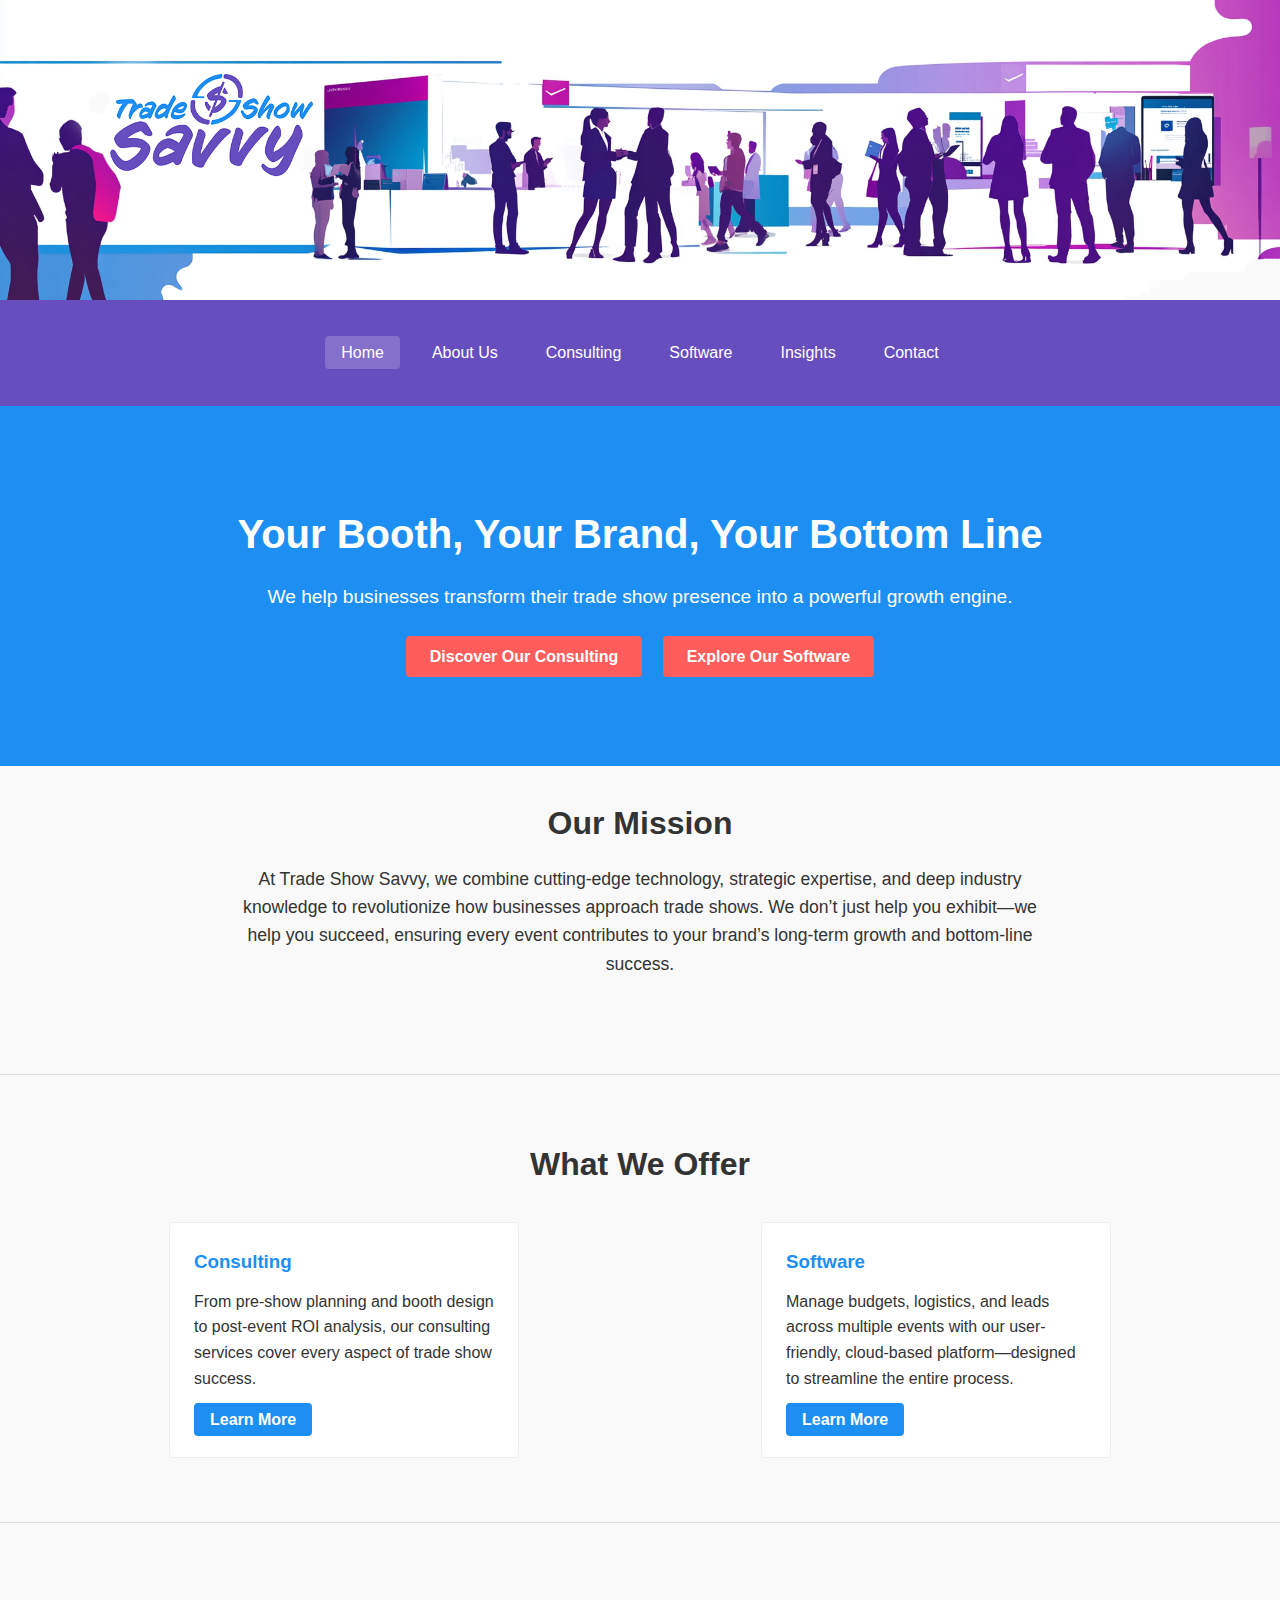
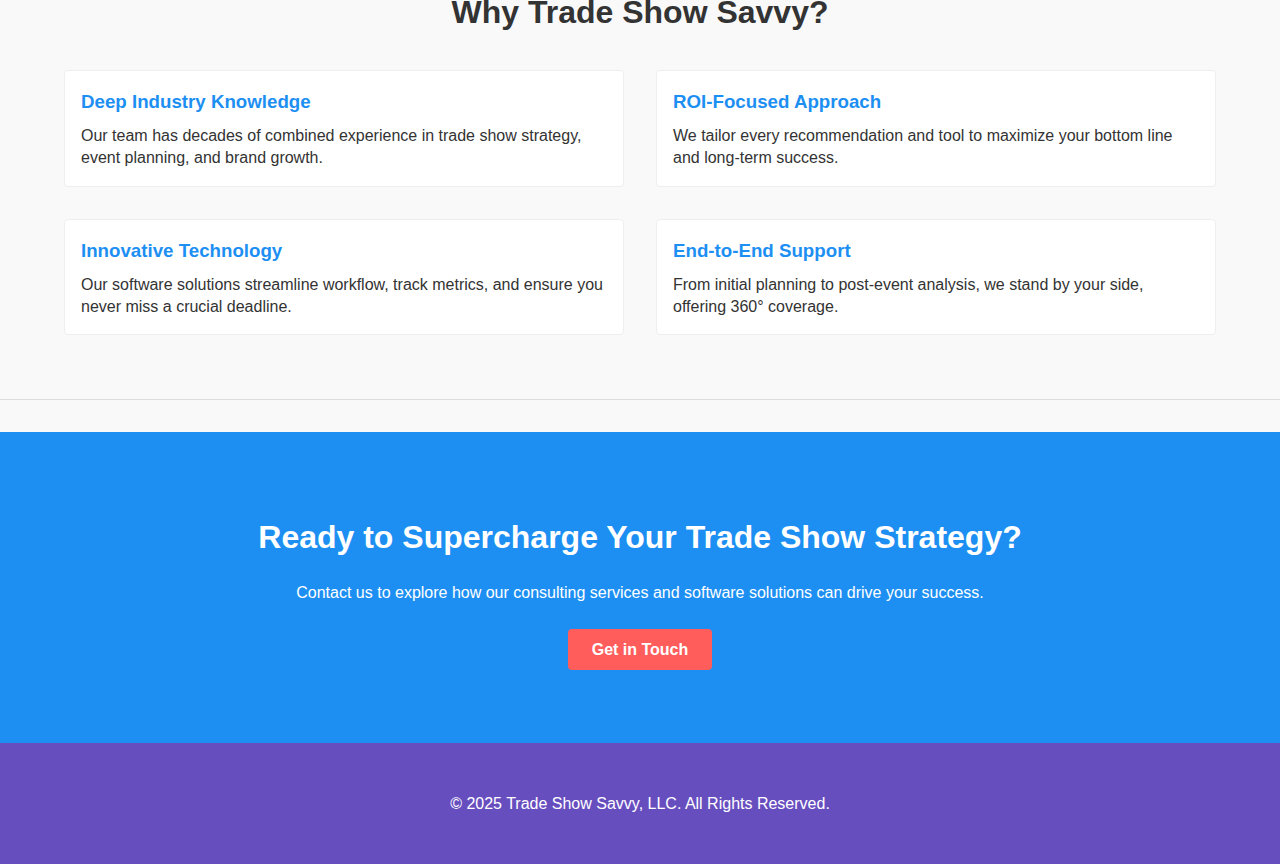
<file: index.html>
<!DOCTYPE html>
<html lang="en">
<head>
  <meta charset="UTF-8">
  <meta name="description" content="Trade Show Savvy - Home">
  <meta name="viewport" content="width=device-width, initial-scale=1.0">
  <meta name="keywords" content="Trade Show, Consulting, Software, Event Planning">
  <meta name="author" content="Trade Show Savvy">
  <title>Home | Trade Show Savvy</title>
  <!-- Link to external CSS -->
  <link rel="stylesheet" href="style2.css">
</head>
<body>

  <!-- HEADER -->
  <header class="site-header">
    <div class="overlay"></div>
    <div class="header-content container">
      <!-- Add logo and navigation if needed -->
    </div>
  </header>

  <!-- NAVIGATION STRIP -->
  <nav class="nav-strip">
    <div class="container">
      <ul class="nav-menu">
        <li><a href="index.html" class="active">Home</a></li>
        <li><a href="about.html">About Us</a></li>
        <li><a href="consulting.html">Consulting</a></li>
        <li><a href="software.html">Software</a></li>
        <li><a href="insights.html" >Insights</a></li>
        <li><a href="contact.html">Contact</a></li>
      </ul>
    </div>
  </nav>

  <!-- HERO SECTION -->
  <section class="hero">
    <div class="container">
      <h1>Your Booth, Your Brand, Your Bottom Line</h1>
      <p>We help businesses transform their trade show presence into a powerful growth engine.</p>
      <div class="hero-cta">
        <a href="consulting.html" class="btn">Discover Our Consulting</a>
        <a href="software.html" class="btn btn-alt">Explore Our Software</a>
      </div>
    </div>
  </section>

  <!-- MISSION STATEMENT / VALUE PROP -->
  <section class="mission container">
    <h2>Our Mission</h2>
    <p>
      At Trade Show Savvy, we combine cutting-edge technology, strategic expertise, and 
      deep industry knowledge to revolutionize how businesses approach trade shows. 
      We don’t just help you exhibit—we help you succeed, ensuring every event contributes 
      to your brand’s long-term growth and bottom-line success.
    </p>
  </section>

  <hr>

  <!-- SERVICES OVERVIEW SECTION -->
  <section class="services-overview container">
    <h2>What We Offer</h2>
    <div class="services-cards">
      <!-- Consulting Card -->
      <div class="card">
        <h3>Consulting</h3>
        <p>
          From pre-show planning and booth design to post-event ROI analysis, our consulting 
          services cover every aspect of trade show success.
        </p>
        <a href="consulting.html" class="btn-card">Learn More</a>
      </div>
      <!-- Software Card -->
      <div class="card">
        <h3>Software</h3>
        <p>
          Manage budgets, logistics, and leads across multiple events with our user-friendly, 
          cloud-based platform—designed to streamline the entire process.
        </p>
        <a href="software.html" class="btn-card">Learn More</a>
      </div>
    </div>
  </section>

  <hr>

  <!-- WHY CHOOSE US / KEY DIFFERENTIATORS -->
  <section class="differentiators container">
    <h2>Why Trade Show Savvy?</h2>
    <div class="diff-list">
      <article class="diff-item">
        <h3>Deep Industry Knowledge</h3>
        <p>Our team has decades of combined experience in trade show strategy, event planning, and brand growth.</p>
      </article>
      <article class="diff-item">
        <h3>ROI-Focused Approach</h3>
        <p>We tailor every recommendation and tool to maximize your bottom line and long-term success.</p>
      </article>
      <article class="diff-item">
        <h3>Innovative Technology</h3>
        <p>Our software solutions streamline workflow, track metrics, and ensure you never miss a crucial deadline.</p>
      </article>
      <article class="diff-item">
        <h3>End-to-End Support</h3>
        <p>From initial planning to post-event analysis, we stand by your side, offering 360° coverage.</p>
      </article>
    </div>
  </section>

  <hr>

  <!-- CTA / BOTTOM BANNER SECTION -->
  <section class="cta-section">
    <div class="container">
      <h2>Ready to Supercharge Your Trade Show Strategy?</h2>
      <p>Contact us to explore how our consulting services and software solutions can drive your success.</p>
      <a href="contact.html" class="btn-primary">Get in Touch</a>
    </div>
  </section>

  <!-- FOOTER -->
  <footer class="site-footer">
    <div class="container">
      <p>&copy; 2025 Trade Show Savvy, LLC. All Rights Reserved.</p>
    </div>
  </footer>

</body>
</html>
</file>
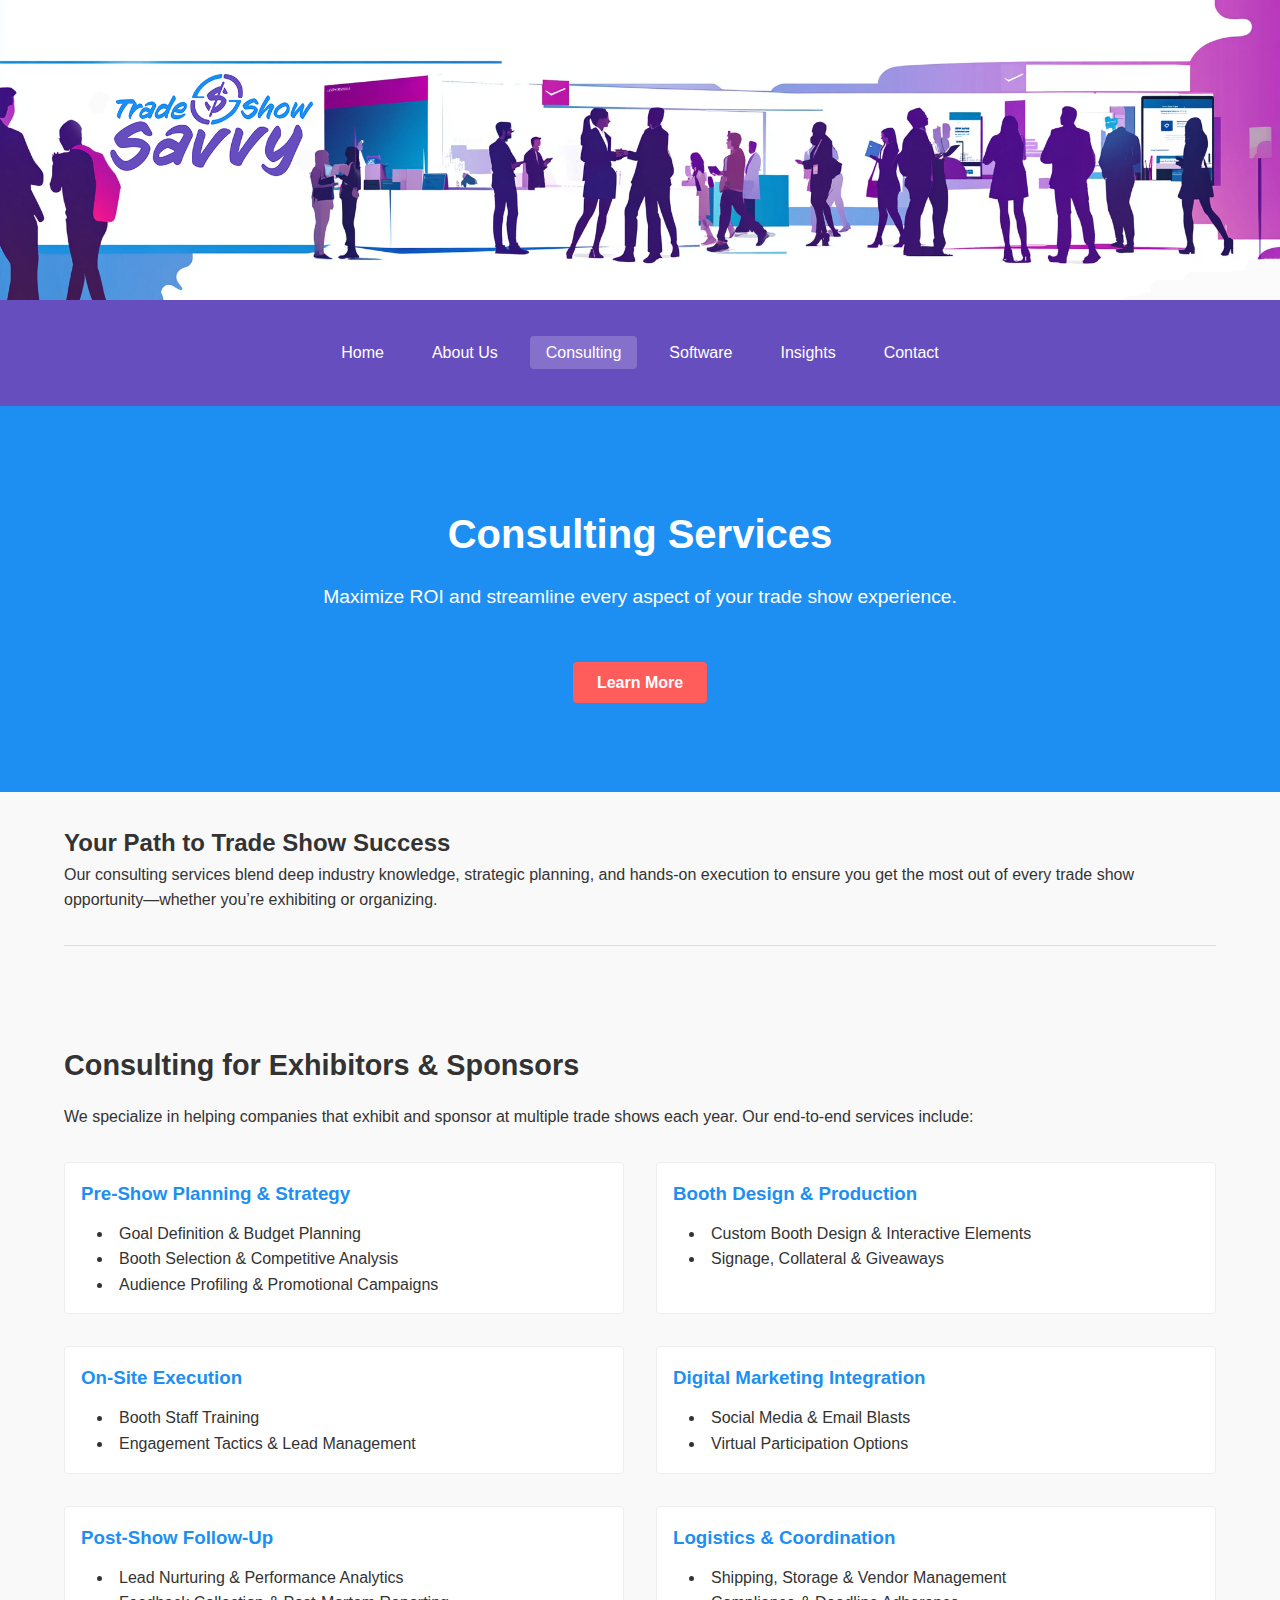
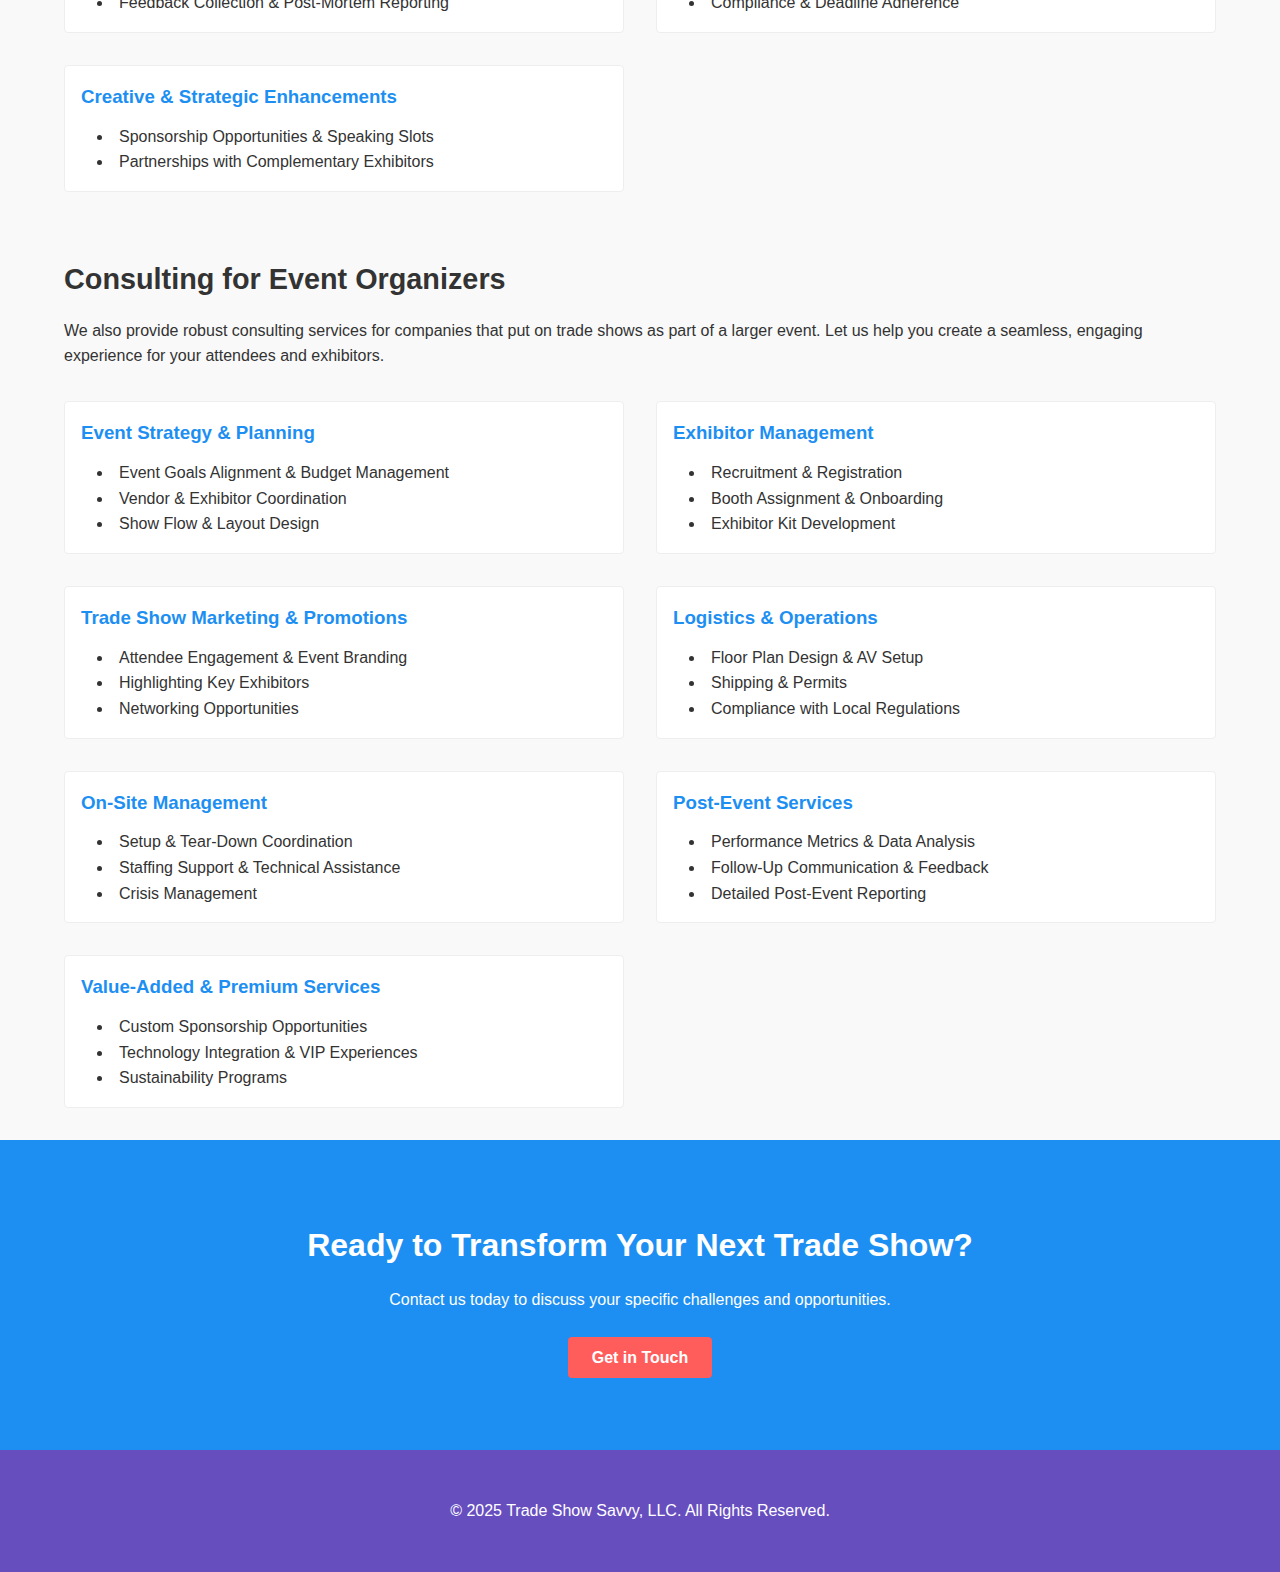
<file: consulting.html>
<!DOCTYPE html>
<html lang="en">
<head>
  <meta charset="UTF-8" />
  <meta name="description" content="Trade Show Savvy Consulting">
  <meta name="viewport" content="width=device-width, initial-scale=1.0" />
  <title>Consulting | Trade Show Savvy</title>
  <!-- Link to external CSS -->
  <link rel="stylesheet" href="style2.css" />
</head>
<body>

<!-- HEADER -->
<header class="site-header">
  <div class="overlay"></div>
  <div class="header-content container">

  </div>
</header>
<!-- NAVIGATION STRIP -->
<nav class="nav-strip">
  <div class="container">
    <ul class="nav-menu">
      <li><a href="index.html" >Home</a></li>
      <li><a href="about.html">About Us</a></li>
      <li><a href="consulting.html" class="active">Consulting</a></li>
      <li><a href="software.html">Software</a></li>
      <li><a href="insights.html" >Insights</a></li>
      <li><a href="contact.html">Contact</a></li>
    </ul>
  </div>
</nav>


  <!-- HERO SECTION -->
  <section class="hero">
    <div class="container">
      <h1>Consulting Services</h1>
      <p>Maximize ROI and streamline every aspect of your trade show experience.</p>
<br>
      <a href="#consulting-exhibitors" class="btn">Learn More</a>
    </div>
  </section>

  <main>
    <!-- INTRODUCTION -->
    <section class="intro container">
      <h2>Your Path to Trade Show Success</h2>
      <p>
        Our consulting services blend deep industry knowledge, strategic planning,
        and hands-on execution to ensure you get the most out of every trade show 
        opportunity—whether you’re exhibiting or organizing.
      </p>
      <hr>
    </section>

    <!-- CONSULTING FOR EXHIBITORS & SPONSORS -->
    <section id="consulting-exhibitors" class="consulting-section container">
      <h2>Consulting for Exhibitors & Sponsors</h2>
      <p>
        We specialize in helping companies that exhibit and sponsor at multiple 
        trade shows each year. Our end-to-end services include:
      </p>

      <div class="service-list">
        <article class="service-item">
          <h3>Pre-Show Planning & Strategy</h3>
          <ul>
            <li>Goal Definition & Budget Planning</li>
            <li>Booth Selection & Competitive Analysis</li>
            <li>Audience Profiling & Promotional Campaigns</li>
          </ul>
        </article>
        <article class="service-item">
          <h3>Booth Design & Production</h3>
          <ul>
            <li>Custom Booth Design & Interactive Elements</li>
            <li>Signage, Collateral & Giveaways</li>
          </ul>
        </article>
        <article class="service-item">
          <h3>On-Site Execution</h3>
          <ul>
            <li>Booth Staff Training</li>
            <li>Engagement Tactics & Lead Management</li>
          </ul>
        </article>
        <article class="service-item">
          <h3>Digital Marketing Integration</h3>
          <ul>
            <li>Social Media & Email Blasts</li>
            <li>Virtual Participation Options</li>
          </ul>
        </article>
        <article class="service-item">
          <h3>Post-Show Follow-Up</h3>
          <ul>
            <li>Lead Nurturing & Performance Analytics</li>
            <li>Feedback Collection & Post-Mortem Reporting</li>
          </ul>
        </article>
        <article class="service-item">
          <h3>Logistics & Coordination</h3>
          <ul>
            <li>Shipping, Storage & Vendor Management</li>
            <li>Compliance & Deadline Adherence</li>
          </ul>
        </article>
        <article class="service-item">
          <h3>Creative & Strategic Enhancements</h3>
          <ul>
            <li>Sponsorship Opportunities & Speaking Slots</li>
            <li>Partnerships with Complementary Exhibitors</li>
          </ul>
        </article>
      </div>
    </section>

    <!-- CONSULTING FOR EVENT ORGANIZERS -->
    <section id="consulting-organizers" class="consulting-section container">
      <h2>Consulting for Event Organizers</h2>
      <p>
        We also provide robust consulting services for companies that put on 
        trade shows as part of a larger event. Let us help you create a seamless, 
        engaging experience for your attendees and exhibitors.
      </p>

      <div class="service-list">
        <article class="service-item">
          <h3>Event Strategy & Planning</h3>
          <ul>
            <li>Event Goals Alignment & Budget Management</li>
            <li>Vendor & Exhibitor Coordination</li>
            <li>Show Flow & Layout Design</li>
          </ul>
        </article>
        <article class="service-item">
          <h3>Exhibitor Management</h3>
          <ul>
            <li>Recruitment & Registration</li>
            <li>Booth Assignment & Onboarding</li>
            <li>Exhibitor Kit Development</li>
          </ul>
        </article>
        <article class="service-item">
          <h3>Trade Show Marketing & Promotions</h3>
          <ul>
            <li>Attendee Engagement & Event Branding</li>
            <li>Highlighting Key Exhibitors</li>
            <li>Networking Opportunities</li>
          </ul>
        </article>
        <article class="service-item">
          <h3>Logistics & Operations</h3>
          <ul>
            <li>Floor Plan Design & AV Setup</li>
            <li>Shipping & Permits</li>
            <li>Compliance with Local Regulations</li>
          </ul>
        </article>
        <article class="service-item">
          <h3>On-Site Management</h3>
          <ul>
            <li>Setup & Tear-Down Coordination</li>
            <li>Staffing Support & Technical Assistance</li>
            <li>Crisis Management</li>
          </ul>
        </article>
        <article class="service-item">
          <h3>Post-Event Services</h3>
          <ul>
            <li>Performance Metrics & Data Analysis</li>
            <li>Follow-Up Communication & Feedback</li>
            <li>Detailed Post-Event Reporting</li>
          </ul>
        </article>
        <article class="service-item">
          <h3>Value-Added & Premium Services</h3>
          <ul>
            <li>Custom Sponsorship Opportunities</li>
            <li>Technology Integration & VIP Experiences</li>
            <li>Sustainability Programs</li>
          </ul>
        </article>
      </div>
    </section>

    <!-- CALL-TO-ACTION -->
    <section class="cta-section">
      <div class="container">
        <h2>Ready to Transform Your Next Trade Show?</h2>
        <p>Contact us today to discuss your specific challenges and opportunities.</p>
        <a href="contact.html" class="btn-primary">Get in Touch</a>
      </div>
    </section>

  </main>

  <!-- FOOTER -->
  <footer class="site-footer">
    <div class="container">
      <p>&copy; 2025 Trade Show Savvy, LLC. All Rights Reserved.</p>
    </div>
  </footer>

</body>
</html>
</file>
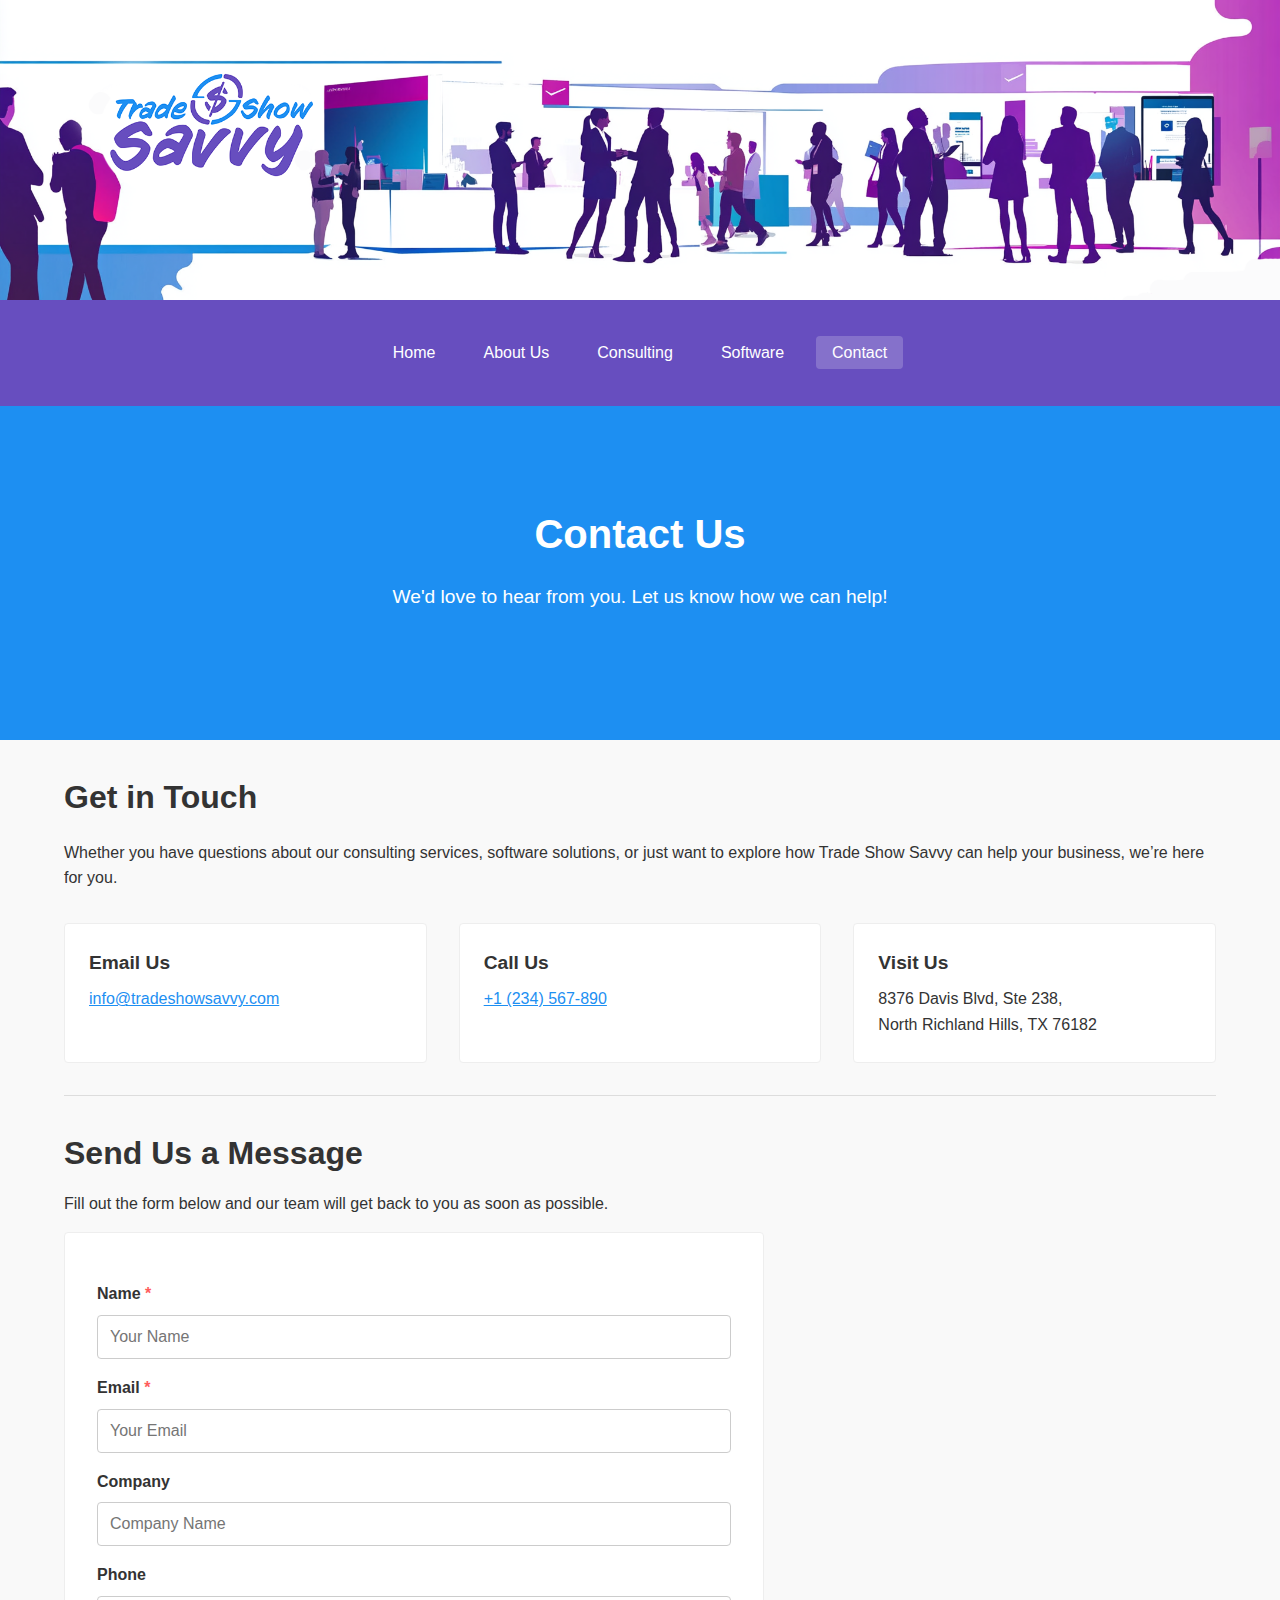
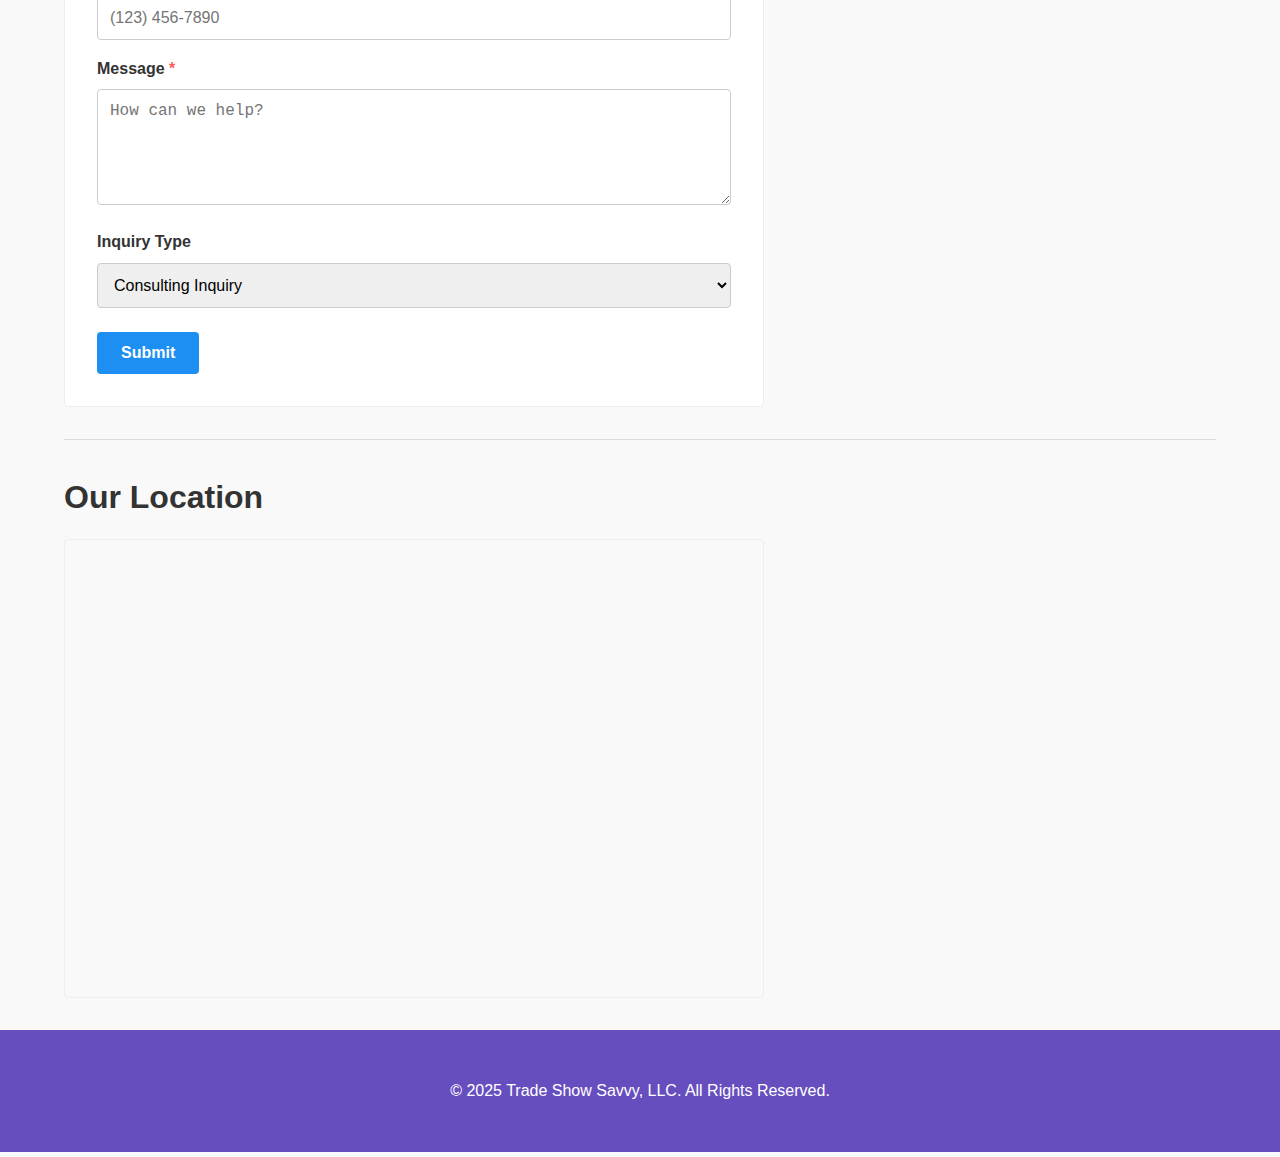
<file: contact.Html>
<!DOCTYPE html>
<html lang="en">
<head>
  <meta charset="UTF-8" />
  <meta name="description" content="Contact Trade Show Savvy">
  <meta name="viewport" content="width=device-width, initial-scale=1.0" />
  <title>Contact Us | Trade Show Savvy</title>
  <!-- Link to external CSS -->
  <link rel="stylesheet" href="style2.css" />
</head>
<body>

<!-- HEADER -->
<header class="site-header">
  <div class="overlay"></div>
  <div class="header-content container">

  </div>
</header>
<!-- NAVIGATION STRIP -->
<nav class="nav-strip">
  <div class="container">
    <ul class="nav-menu">
      <li><a href="index.html" >Home</a></li>
      <li><a href="about.html">About Us</a></li>
      <li><a href="consulting.html">Consulting</a></li>
      <li><a href="software.html">Software</a></li>
      <li><a href="contact.html"class="active">Contact</a></li>
    </ul>
  </div>
</nav>


  <!-- HERO / BANNER SECTION -->
  <section class="hero">
    <div class="container">
      <h1>Contact Us</h1>
      <p>We'd love to hear from you. Let us know how we can help!</p>
    </div>
  </section>

  <!-- MAIN CONTENT -->
  <main class="container">
    
    <!-- CONTACT INFO SECTION -->
    <section class="contact-info">
      <h2>Get in Touch</h2>
      <p>
        Whether you have questions about our consulting services, software solutions, 
        or just want to explore how Trade Show Savvy can help your business, 
        we’re here for you.
      </p>
      <div class="info-boxes">
        <!-- Email -->
        <div class="info-box">
          <h3>Email Us</h3>
          <p><a href="mailto:info@tradeshowsavvy.com">info@tradeshowsavvy.com</a></p>
        </div>
        <!-- Phone -->
        <div class="info-box">
          <h3>Call Us</h3>
          <p><a href="tel:+1234567890">+1 (234) 567-890</a></p>
        </div>
        <!-- Office Address -->
        <div class="info-box">
          <h3>Visit Us</h3>
          <p>8376 Davis Blvd, Ste 238,<br>
          North Richland Hills, TX 76182</p>
        </div>
      </div>
    </section>

    <hr>

    <!-- CONTACT FORM SECTION -->
    <section class="contact-form-section">
      <h2>Send Us a Message</h2>
      <p>Fill out the form below and our team will get back to you as soon as possible.</p>

      <form action="#" method="POST" class="contact-form">
        <label for="name">Name <span>*</span></label>
        <input type="text" id="name" name="name" placeholder="Your Name" required />

        <label for="email">Email <span>*</span></label>
        <input type="email" id="email" name="email" placeholder="Your Email" required />

        <label for="company">Company</label>
        <input type="text" id="company" name="company" placeholder="Company Name" />

        <label for="phone">Phone</label>
        <input type="tel" id="phone" name="phone" placeholder="(123) 456-7890" />

        <label for="message">Message <span>*</span></label>
        <textarea id="message" name="message" rows="5" placeholder="How can we help?" required></textarea>

        <label for="inquiry-type">Inquiry Type</label>
        <select id="inquiry-type" name="inquiry-type">
          <option value="Consulting Inquiry">Consulting Inquiry</option>
          <option value="Software Demo">Software Demo</option>
          <option value="General Question">General Question</option>
        </select>

        <button type="submit" class="btn-submit">Submit</button>
      </form>
    </section>

    <hr>

    <!-- MAP SECTION -->
    <section class="map-section">
      <h2>Our Location</h2>
      <div class="map-container">
        <!-- 
          Embedded Google Map for 8376 Davis Blvd, North Richland Hills, TX.
          You can adjust width/height or other parameters to match your design.
        -->
        <iframe
          src="https://www.google.com/maps/embed?pb=!1m18!1m12!1m3!1d3353.9913083437857!2d-97.22661868481532!3d32.85942288094014!2m3!1f0!2f0!3f0!3m2!1i1024!2i768!4f13.1!3m3!1m2!1s0x864e79567f3ba09d%3A0x944b65dd24e1296f!2s8376%20Davis%20Blvd%2C%20North%20Richland%20Hills%2C%20TX%2076182!5e0!3m2!1sen!2sus!4v1612210636173!5m2!1sen!2sus"
          width="600"
          height="450"
          style="border:0;"
          allowfullscreen=""
          loading="lazy">
        </iframe>
      </div>
    </section>

  </main>

  <!-- FOOTER -->
  <footer class="site-footer">
    <div class="container">
      <p>&copy; 2025 Trade Show Savvy, LLC. All Rights Reserved.</p>
    </div>
  </footer>

</body>
</html>
</file>
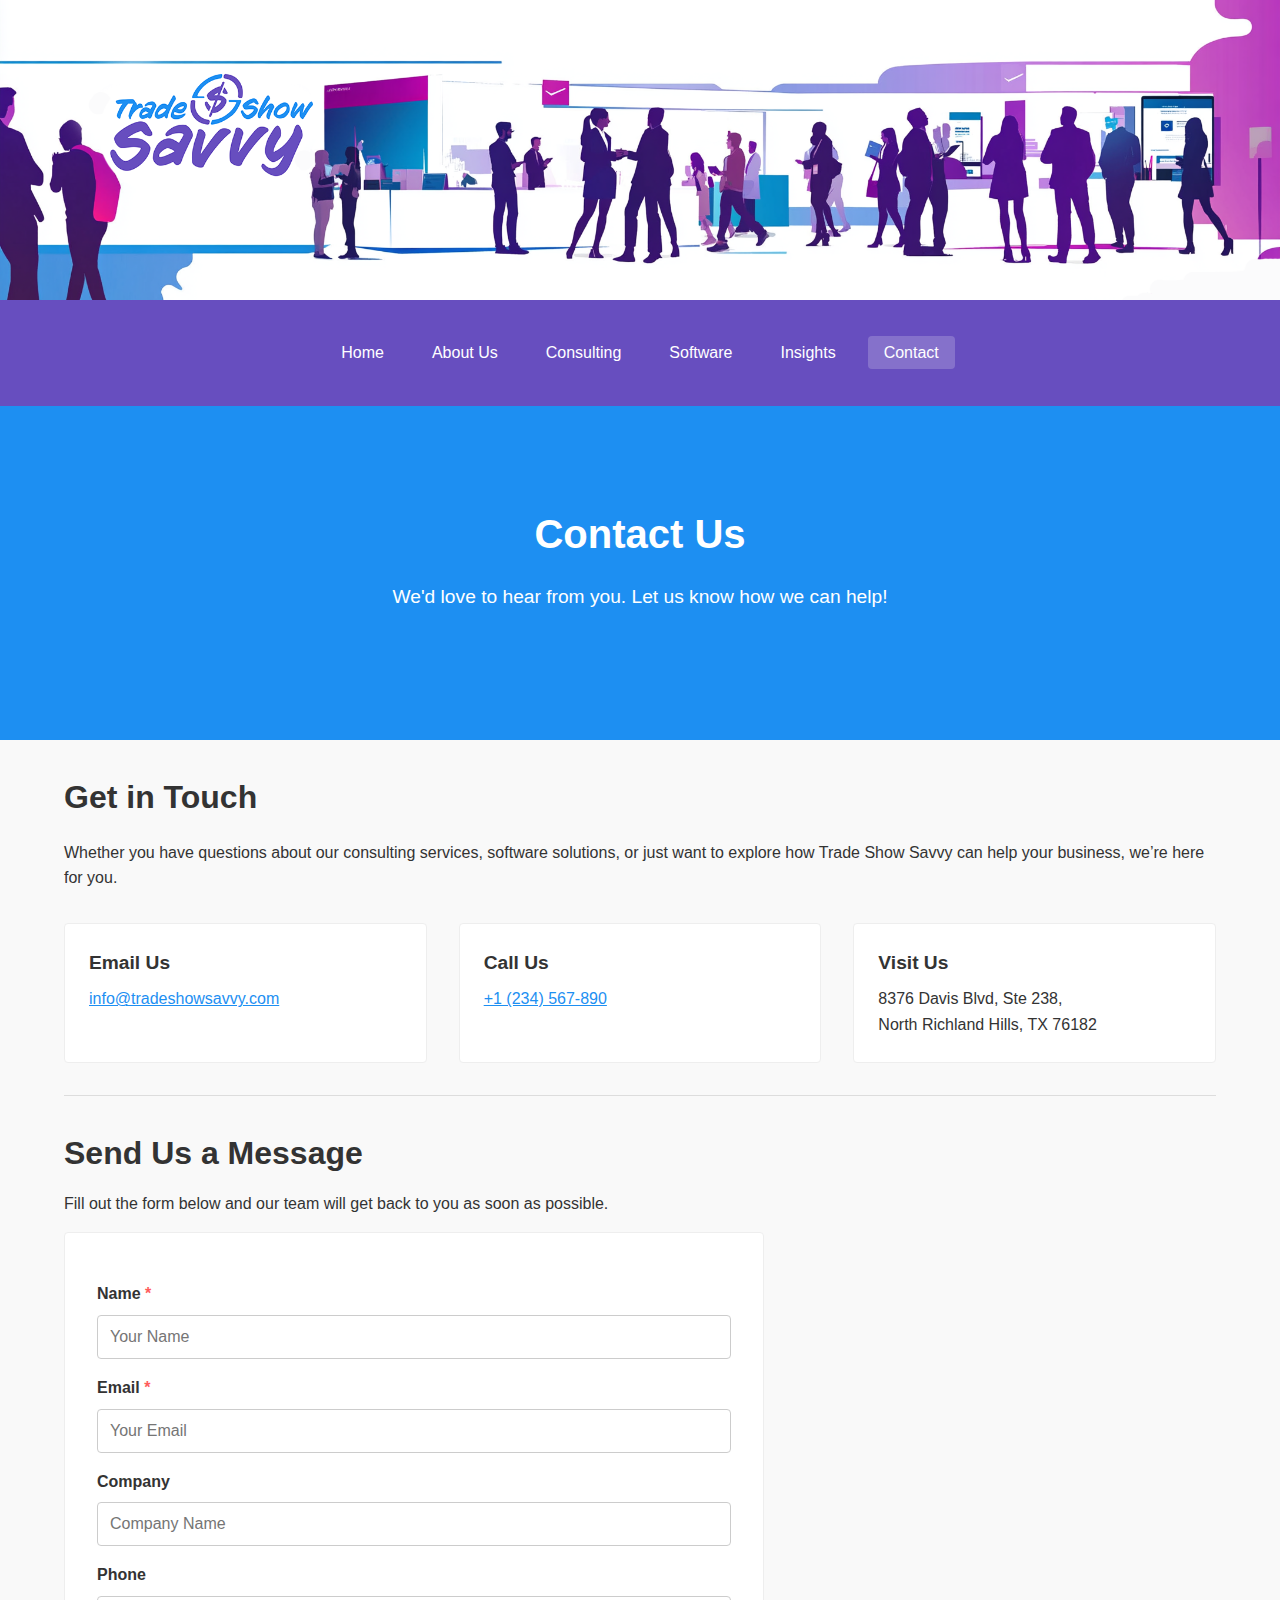
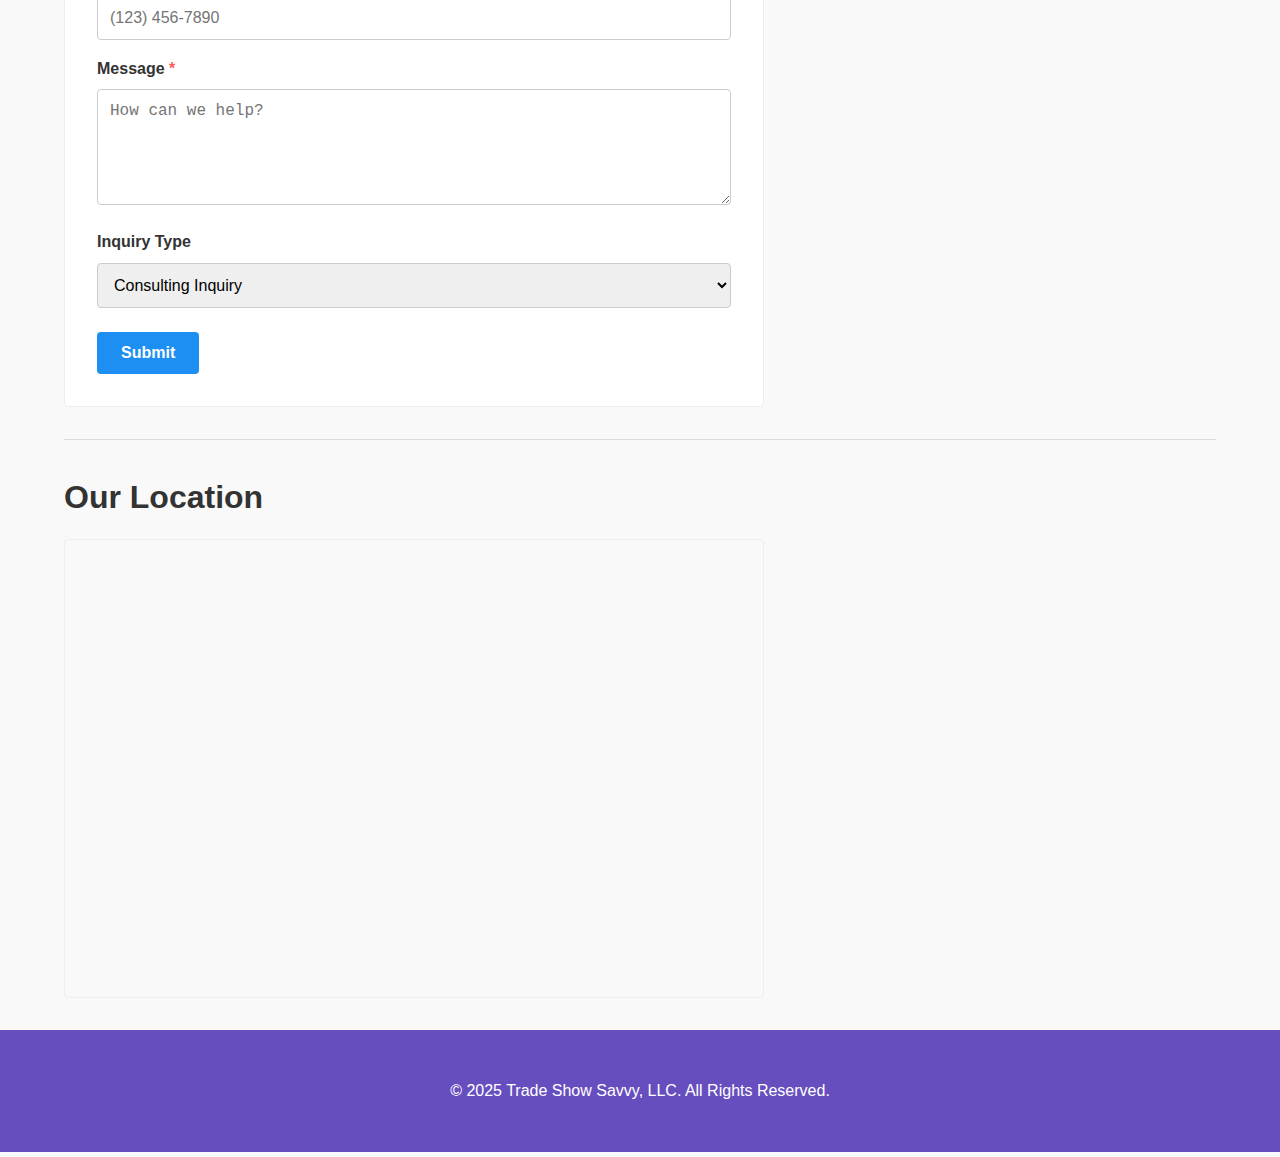
<file: contact.html>
<!DOCTYPE html>
<html lang="en">
<head>
  <meta charset="UTF-8" />
  <meta name="description" content="Contact Trade Show Savvy">
  <meta name="viewport" content="width=device-width, initial-scale=1.0" />
  <title>Contact Us | Trade Show Savvy</title>
  <!-- Link to external CSS -->
  <link rel="stylesheet" href="style2.css" />
</head>
<body>

<!-- HEADER -->
<header class="site-header">
  <div class="overlay"></div>
  <div class="header-content container">

  </div>
</header>
<!-- NAVIGATION STRIP -->
<nav class="nav-strip">
  <div class="container">
    <ul class="nav-menu">
      <li><a href="index.html" >Home</a></li>
      <li><a href="about.html">About Us</a></li>
      <li><a href="consulting.html">Consulting</a></li>
      <li><a href="software.html">Software</a></li>
      <li><a href="insights.html" >Insights</a></li>
      <li><a href="contact.html"class="active">Contact</a></li>
    </ul>
  </div>
</nav>


  <!-- HERO / BANNER SECTION -->
  <section class="hero">
    <div class="container">
      <h1>Contact Us</h1>
      <p>We'd love to hear from you. Let us know how we can help!</p>
    </div>
  </section>

  <!-- MAIN CONTENT -->
  <main class="container">
    
    <!-- CONTACT INFO SECTION -->
    <section class="contact-info">
      <h2>Get in Touch</h2>
      <p>
        Whether you have questions about our consulting services, software solutions, 
        or just want to explore how Trade Show Savvy can help your business, 
        we’re here for you.
      </p>
      <div class="info-boxes">
        <!-- Email -->
        <div class="info-box">
          <h3>Email Us</h3>
          <p><a href="mailto:info@tradeshowsavvy.com">info@tradeshowsavvy.com</a></p>
        </div>
        <!-- Phone -->
        <div class="info-box">
          <h3>Call Us</h3>
          <p><a href="tel:+1234567890">+1 (234) 567-890</a></p>
        </div>
        <!-- Office Address -->
        <div class="info-box">
          <h3>Visit Us</h3>
          <p>8376 Davis Blvd, Ste 238,<br>
          North Richland Hills, TX 76182</p>
        </div>
      </div>
    </section>

    <hr>

    <!-- CONTACT FORM SECTION -->
    <section class="contact-form-section">
      <h2>Send Us a Message</h2>
      <p>Fill out the form below and our team will get back to you as soon as possible.</p>

      <form action="#" method="POST" class="contact-form">
        <label for="name">Name <span>*</span></label>
        <input type="text" id="name" name="name" placeholder="Your Name" required />

        <label for="email">Email <span>*</span></label>
        <input type="email" id="email" name="email" placeholder="Your Email" required />

        <label for="company">Company</label>
        <input type="text" id="company" name="company" placeholder="Company Name" />

        <label for="phone">Phone</label>
        <input type="tel" id="phone" name="phone" placeholder="(123) 456-7890" />

        <label for="message">Message <span>*</span></label>
        <textarea id="message" name="message" rows="5" placeholder="How can we help?" required></textarea>

        <label for="inquiry-type">Inquiry Type</label>
        <select id="inquiry-type" name="inquiry-type">
          <option value="Consulting Inquiry">Consulting Inquiry</option>
          <option value="Software Demo">Software Demo</option>
          <option value="General Question">General Question</option>
        </select>

        <button type="submit" class="btn-submit">Submit</button>
      </form>
    </section>

    <hr>

    <!-- MAP SECTION -->
    <section class="map-section">
      <h2>Our Location</h2>
      <div class="map-container">
        <!-- 
          Embedded Google Map for 8376 Davis Blvd, North Richland Hills, TX.
          You can adjust width/height or other parameters to match your design.
        -->
        <iframe
          src="https://www.google.com/maps/embed?pb=!1m18!1m12!1m3!1d3353.9913083437857!2d-97.22661868481532!3d32.85942288094014!2m3!1f0!2f0!3f0!3m2!1i1024!2i768!4f13.1!3m3!1m2!1s0x864e79567f3ba09d%3A0x944b65dd24e1296f!2s8376%20Davis%20Blvd%2C%20North%20Richland%20Hills%2C%20TX%2076182!5e0!3m2!1sen!2sus!4v1612210636173!5m2!1sen!2sus"
          width="600"
          height="450"
          style="border:0;"
          allowfullscreen=""
          loading="lazy">
        </iframe>
      </div>
    </section>

  </main>

  <!-- FOOTER -->
  <footer class="site-footer">
    <div class="container">
      <p>&copy; 2025 Trade Show Savvy, LLC. All Rights Reserved.</p>
    </div>
  </footer>

</body>
</html>
</file>
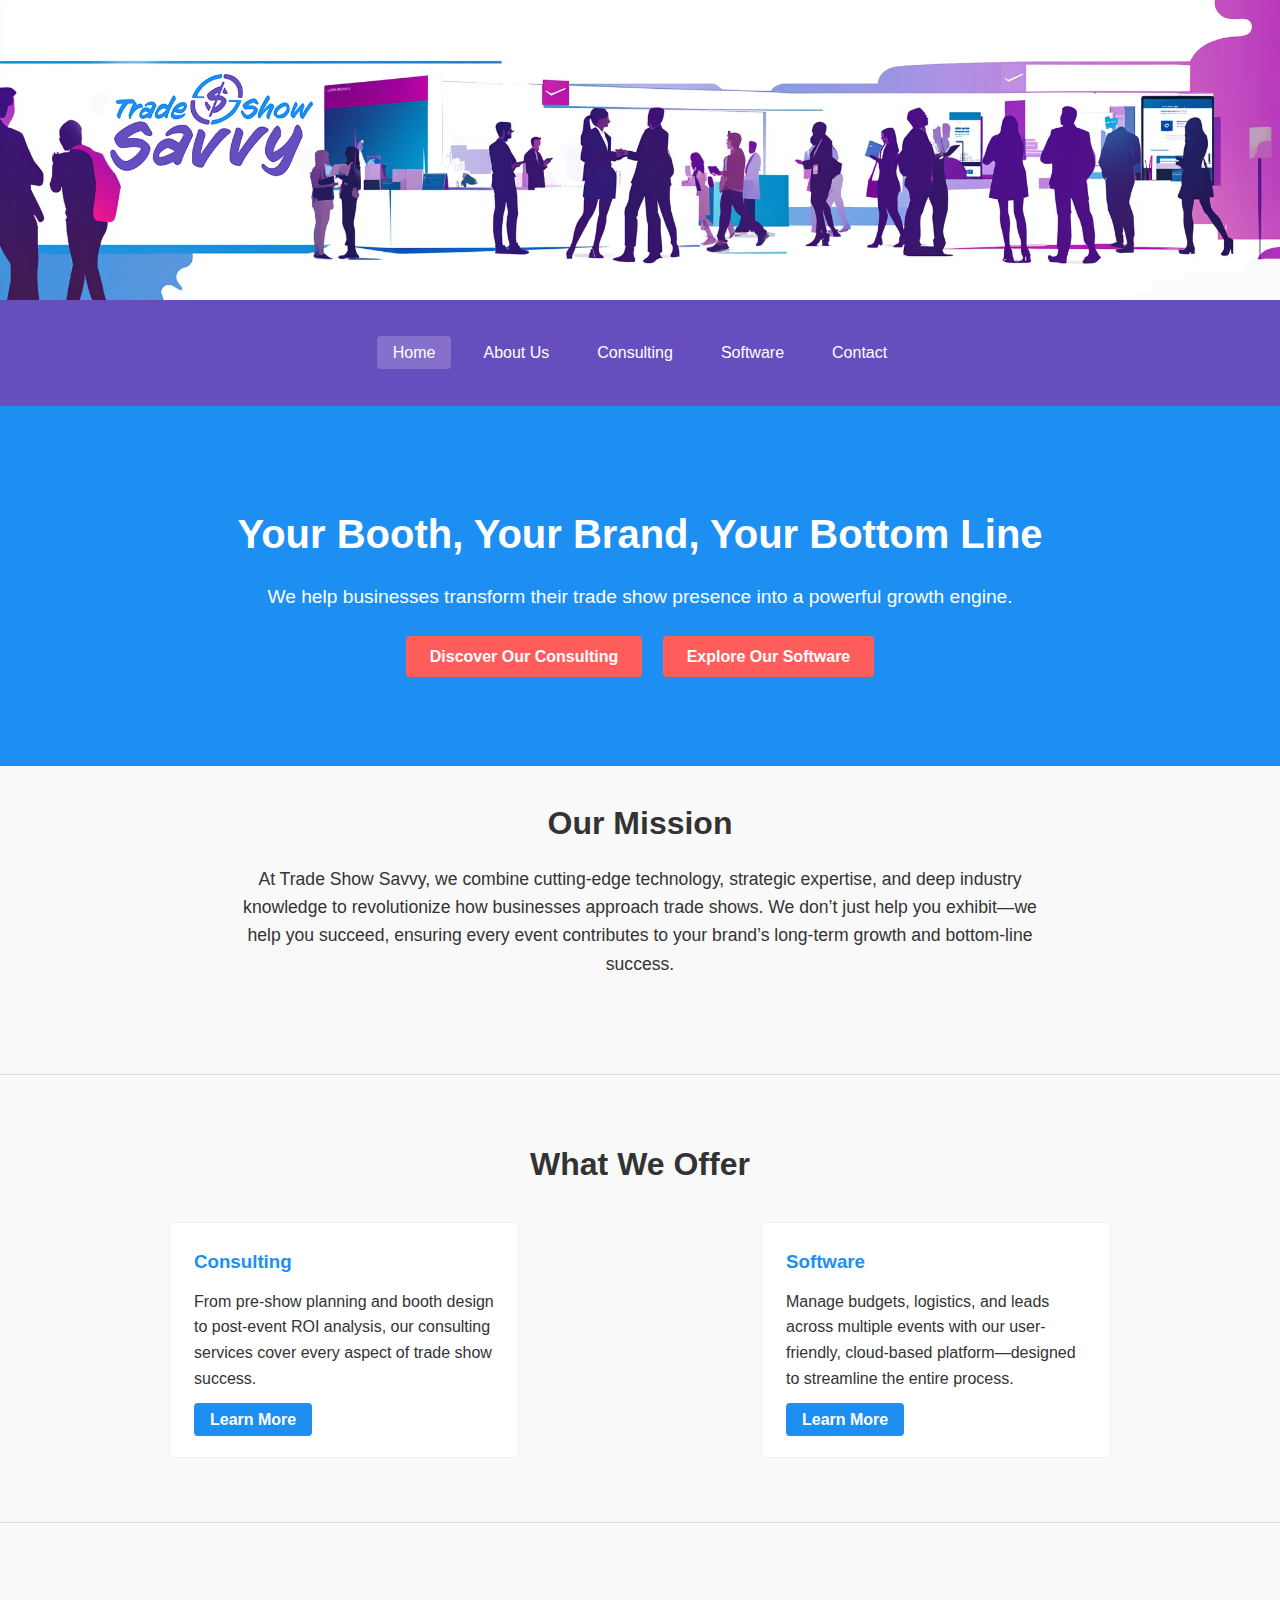
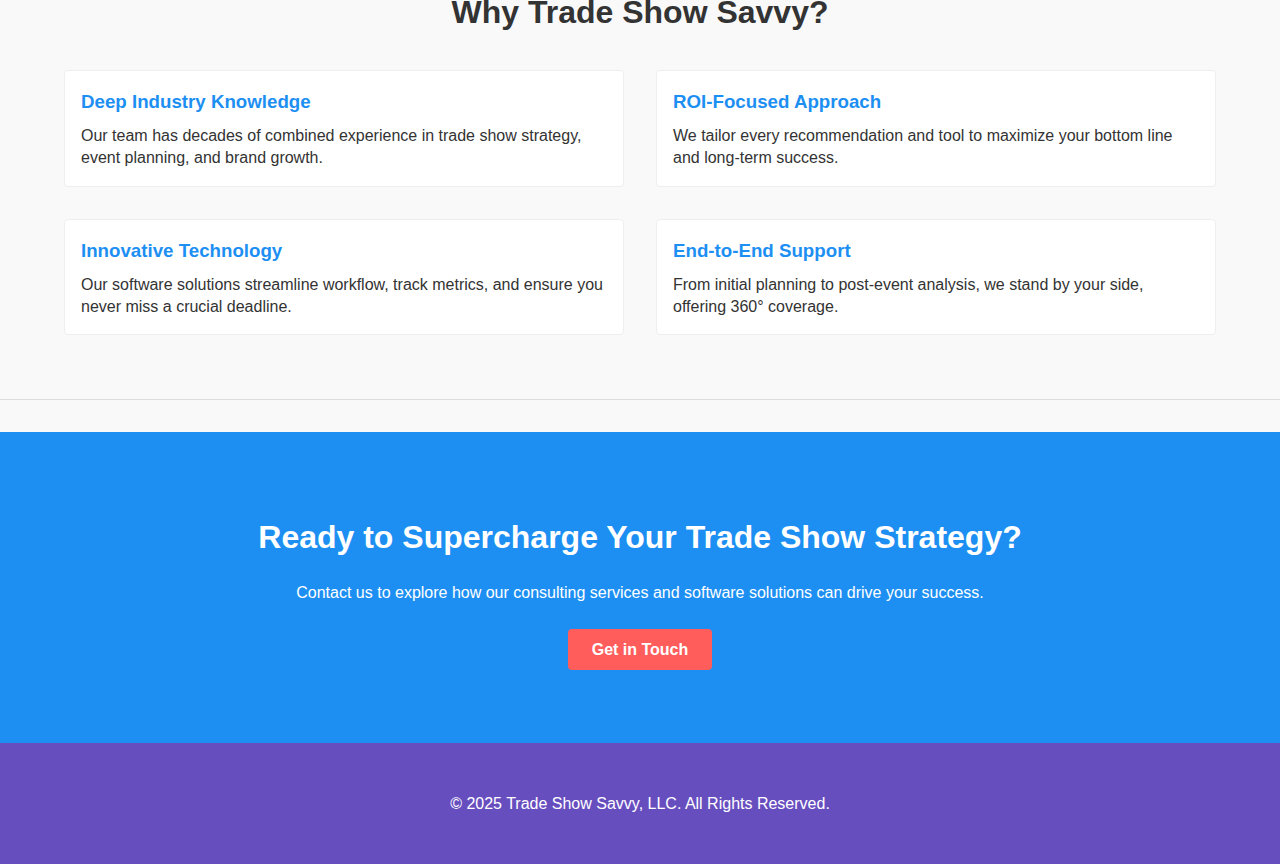
<file: index2.html>
<!DOCTYPE html>
<html lang="en">
<head>
  <meta charset="UTF-8" />
  <meta name="description" content="Trade Show Savvy - Home">
  <meta name="viewport" content="width=device-width, initial-scale=1.0">
  <title>Home | Trade Show Savvy</title>
  <!-- Link to external CSS -->
  <link rel="stylesheet" href="style2.css">
</head>
<body>

  <!-- HEADER -->
  <header class="site-header">
    <div class="overlay"></div>
    <div class="header-content container">

    </div>
  </header>
  <!-- NAVIGATION STRIP -->
  <nav class="nav-strip">
    <div class="container">
      <ul class="nav-menu">
        <li><a href="index.html" class="active">Home</a></li>
        <li><a href="about.html">About Us</a></li>
        <li><a href="consulting.html">Consulting</a></li>
        <li><a href="software.html">Software</a></li>
        <li><a href="contact.html">Contact</a></li>
      </ul>
    </div>
  </nav>

  <!-- HERO SECTION -->
  <section class="hero">
    <div class="container">
      <h1>Your Booth, Your Brand, Your Bottom Line</h1>
      <p>We help businesses transform their trade show presence into a powerful growth engine.</p>
      <div class="hero-cta">
        <a href="consulting.html" class="btn">Discover Our Consulting</a>
        <a href="software.html" class="btn btn-alt">Explore Our Software</a>
      </div>
    </div>
  </section>

  <!-- MISSION STATEMENT / VALUE PROP -->
  <section class="mission container">
    <h2>Our Mission</h2>
    <p>
      At Trade Show Savvy, we combine cutting-edge technology, strategic expertise, and 
      deep industry knowledge to revolutionize how businesses approach trade shows. 
      We don’t just help you exhibit—we help you succeed, ensuring every event contributes 
      to your brand’s long-term growth and bottom-line success.
    </p>
  </section>

  <hr>

  <!-- SERVICES OVERVIEW SECTION -->
  <section class="services-overview container">
    <h2>What We Offer</h2>
    <div class="services-cards">
      <!-- Consulting Card -->
      <div class="card">
        <h3>Consulting</h3>
        <p>
          From pre-show planning and booth design to post-event ROI analysis, our consulting 
          services cover every aspect of trade show success.
        </p>
        <a href="consulting.html" class="btn-card">Learn More</a>
      </div>
      <!-- Software Card -->
      <div class="card">
        <h3>Software</h3>
        <p>
          Manage budgets, logistics, and leads across multiple events with our user-friendly, 
          cloud-based platform—designed to streamline the entire process.
        </p>
        <a href="software.html" class="btn-card">Learn More</a>
      </div>
    </div>
  </section>

  <hr>

  <!-- WHY CHOOSE US / KEY DIFFERENTIATORS -->
  <section class="differentiators container">
    <h2>Why Trade Show Savvy?</h2>
    <div class="diff-list">
      <article class="diff-item">
        <h3>Deep Industry Knowledge</h3>
        <p>Our team has decades of combined experience in trade show strategy, event planning, and brand growth.</p>
      </article>
      <article class="diff-item">
        <h3>ROI-Focused Approach</h3>
        <p>We tailor every recommendation and tool to maximize your bottom line and long-term success.</p>
      </article>
      <article class="diff-item">
        <h3>Innovative Technology</h3>
        <p>Our software solutions streamline workflow, track metrics, and ensure you never miss a crucial deadline.</p>
      </article>
      <article class="diff-item">
        <h3>End-to-End Support</h3>
        <p>From initial planning to post-event analysis, we stand by your side, offering 360° coverage.</p>
      </article>
    </div>
  </section>

  <hr>

  <!-- CTA / BOTTOM BANNER SECTION -->
  <section class="cta-section">
    <div class="container">
      <h2>Ready to Supercharge Your Trade Show Strategy?</h2>
      <p>Contact us to explore how our consulting services and software solutions can drive your success.</p>
      <a href="contact.html" class="btn-primary">Get in Touch</a>
    </div>
  </section>

  <!-- FOOTER -->
  <footer class="site-footer">
    <div class="container">
      <p>&copy; 2025 Trade Show Savvy, LLC. All Rights Reserved.</p>
    </div>
  </footer>

</body>
</html>
</file>
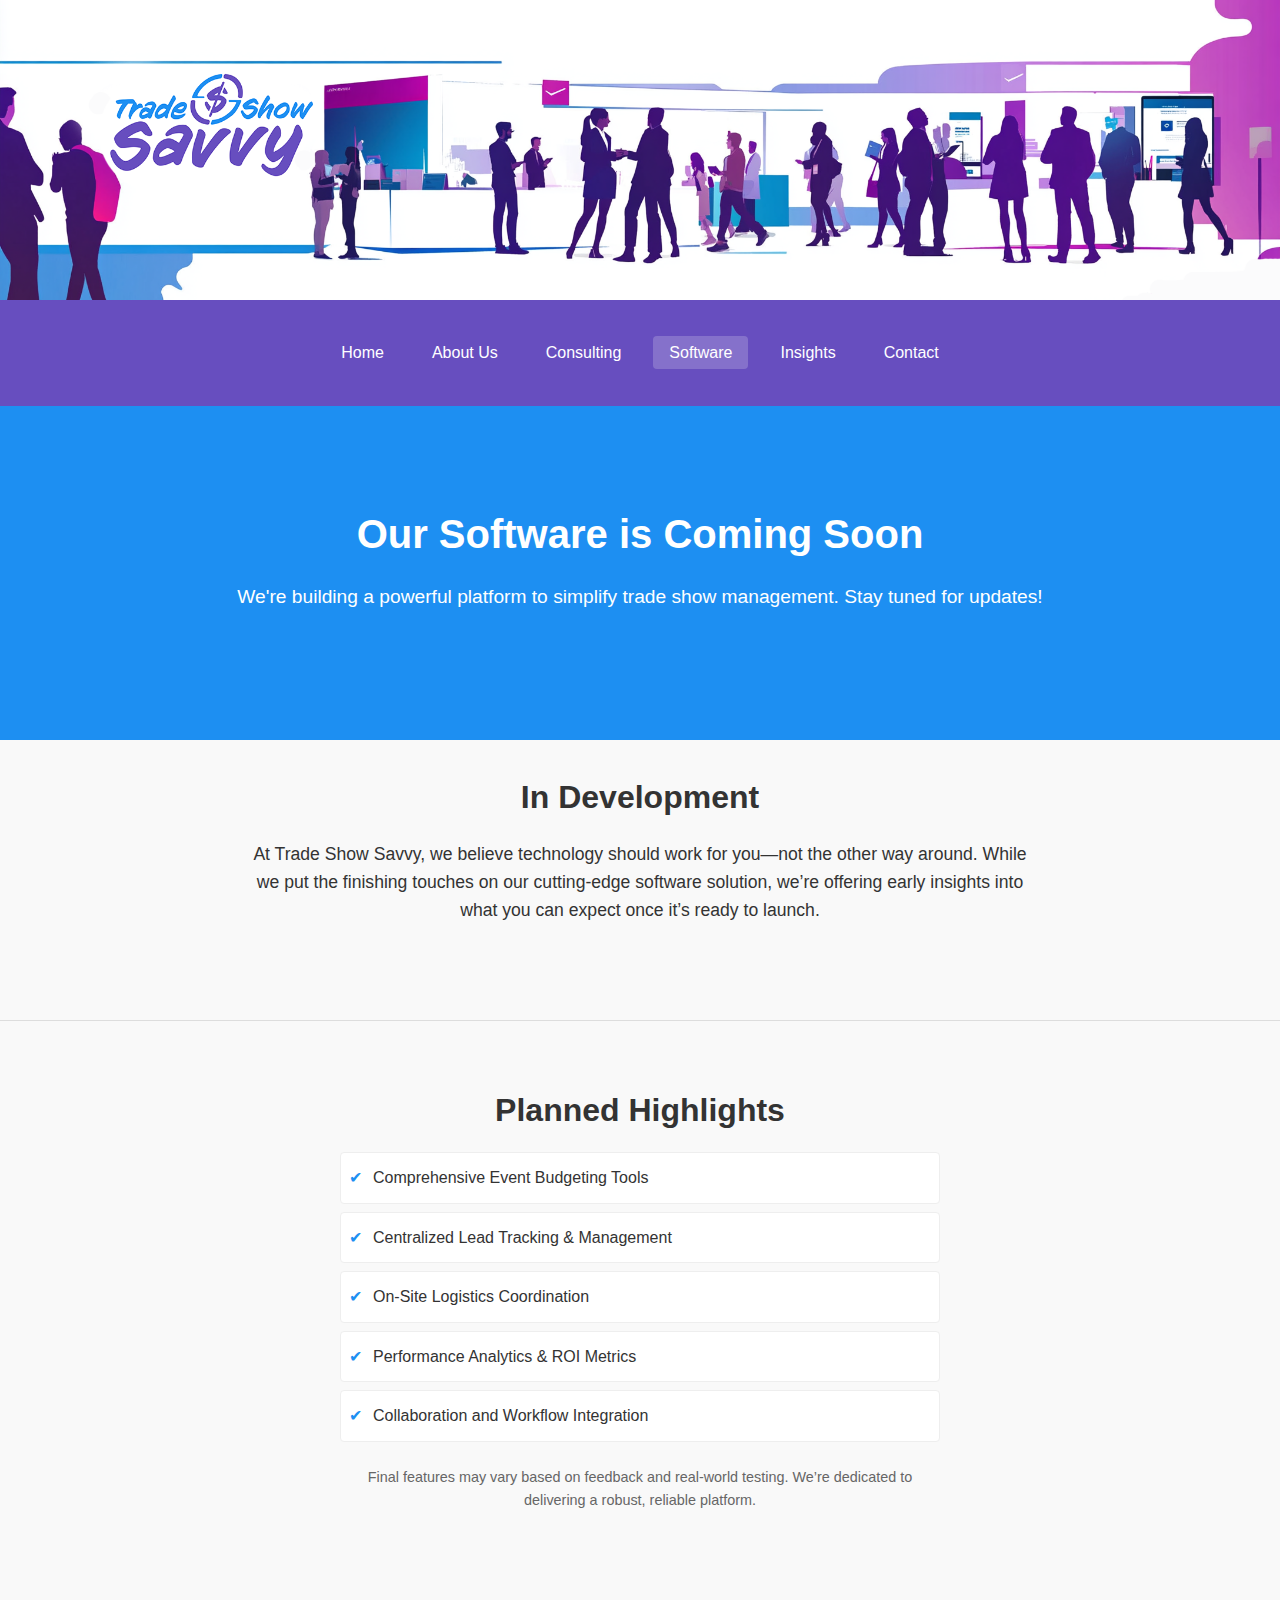
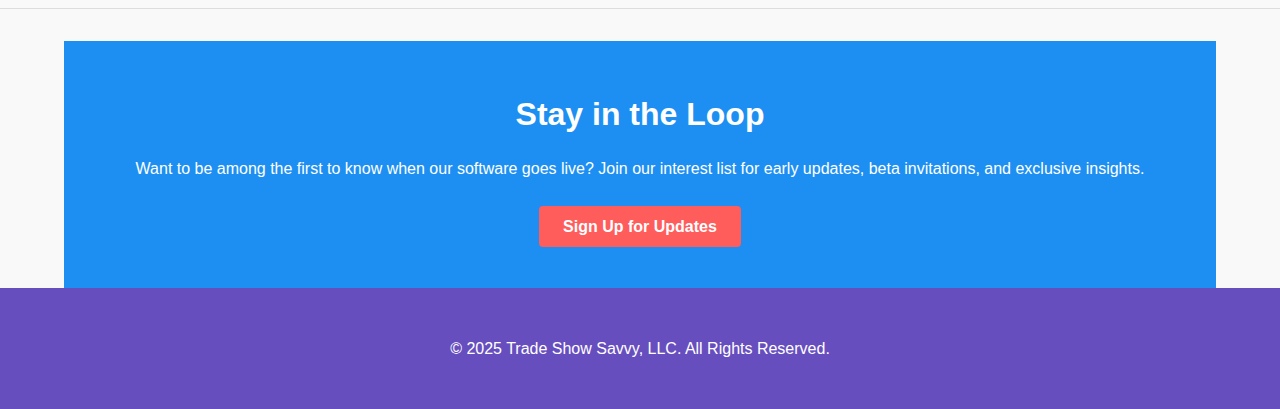
<file: software.html>
<!DOCTYPE html>
<html lang="en">
<head>
  <meta charset="UTF-8" />
  <meta name="description" content="Software | Trade Show Savvy">
  <meta name="viewport" content="width=device-width, initial-scale=1.0">
  <title>Software (In Development) | Trade Show Savvy</title>
  <!-- Link to external CSS -->
  <link rel="stylesheet" href="style2.css">
</head>
<body>

<!-- HEADER -->
<header class="site-header">
  <div class="overlay"></div>
  <div class="header-content container">

  </div>
</header>
<!-- NAVIGATION STRIP -->
<nav class="nav-strip">
  <div class="container">
    <ul class="nav-menu">
      <li><a href="index.html" >Home</a></li>
      <li><a href="about.html">About Us</a></li>
      <li><a href="consulting.html">Consulting</a></li>
      <li><a href="software.html" class="active">Software</a></li>
      <li><a href="insights.html" >Insights</a></li>
      <li><a href="contact.html">Contact</a></li>
    </ul>
  </div>
</nav>


  <!-- HERO / BANNER SECTION -->
  <section class="hero">
    <div class="container">
      <h1>Our Software is Coming Soon</h1>
      <p>
        We're building a powerful platform to simplify trade show management. 
        Stay tuned for updates!
      </p>
    </div>
  </section>

  <!-- MAIN CONTENT -->
  <main>
    <!-- INTRO / DISCLAIMER SECTION -->
    <section class="software-intro container">
      <h2>In Development</h2>
      <p>
        At Trade Show Savvy, we believe technology should work for you—not the other way 
        around. While we put the finishing touches on our cutting-edge software solution, 
        we’re offering early insights into what you can expect once it’s ready to launch.
      </p>
    </section>

    <hr>

    <!-- PLANNED FEATURES (HIGH-LEVEL) -->
    <section class="planned-features container">
      <h2>Planned Highlights</h2>
      <ul class="feature-list">
        <li>Comprehensive Event Budgeting Tools</li>
        <li>Centralized Lead Tracking & Management</li>
        <li>On-Site Logistics Coordination</li>
        <li>Performance Analytics & ROI Metrics</li>
        <li>Collaboration and Workflow Integration</li>
      </ul>
      <p class="disclaimer">
        Final features may vary based on feedback and real-world testing. 
        We’re dedicated to delivering a robust, reliable platform.
      </p>
    </section>

    <hr>

    <!-- CALL TO ACTION: STAY UPDATED -->
    <section class="cta-section container">
      <h2>Stay in the Loop</h2>
      <p>
        Want to be among the first to know when our software goes live? 
        Join our interest list for early updates, beta invitations, and exclusive insights.
      </p>
      <a href="contact.html" class="btn-primary">Sign Up for Updates</a>
    </section>
  </main>

  <!-- FOOTER -->
  <footer class="site-footer">
    <div class="container">
      <p>&copy; 2025 Trade Show Savvy, LLC. All Rights Reserved.</p>
    </div>
  </footer>

</body>
</html>
</file>
<file: style2.css>
/* CSS Variables */
:root {
  --primary-color: #674ebf;
  --secondary-color: #1d8ff2;
  --accent-color: #ff5c5c;
  --text-color: #333;
  --background-color: #f9f9f9;
  --font-family: Arial, sans-serif;
}

/* ============== GLOBAL RESETS & UTILITIES ============== */
* {
  margin: 0;
  padding: 0;
  box-sizing: border-box;
}

body {
  font-family: var(--font-family);
  line-height: 1.6;
  color: var(--text-color);
  background-color: var(--background-color);
}

/* Container utility */
.container {
  width: 90%;
  max-width: 1200px;
  margin: 0 auto;
  padding: 2rem 0;
}

hr {
  border: none;
  border-top: 1px solid #ddd;
  margin: 2rem 0;
}

a {
  color: inherit; /* so text color matches parent for style consistency */
  text-decoration: none;
}

a:hover {
  text-decoration: underline;
}

/* ============== HEADER & FOOTER SHARED STYLES ============== */
.site-header {
  background: url('images/header-bg.png') center/cover no-repeat;
  position: relative;
  color: #fff;
  min-height: 300px;
  overflow: hidden;
}

.overlay {
  position: absolute;
  top: 0; left: 0; right: 0; bottom: 0;
  background: rgba(0, 0, 0, 0); /* adjust as needed */
  z-index: 1;
}

.header-content {
  position: relative;
  z-index: 2;
  display: flex;
  align-items: center;
  justify-content: space-between;
  min-height: 300px;
}

.site-header .container {
  display: flex;
  align-items: center;
  justify-content: space-between;
  height: 100px;
}

.logo {
  text-decoration: none;
  color: #fff;
  font-size: 1.5rem;
  font-weight: bold;
}
.logo img {
  max-height: 100px; /* Adjust as needed */
  width: auto;
  /* or another rule, like: max-width: 150px; */
}

/* NAV STRIP (Separate Bar) */
.nav-strip {
  background-color: var(--primary-color); /* color for the nav strip, can be brand color or darker shade */
  padding: 0.5rem 0;
}

.nav-menu {
  list-style: none;
  display: flex;
  gap: 1rem;         /* spacing between nav items */
  justify-content: center;
}

.nav-menu a {
  color: #fff;
  text-decoration: none;
  padding: 0.5rem 1rem;
  font-weight: 500;
  border-radius: 4px;
  transition: background 0.2s ease;
}

.nav-menu a:hover {
  background: rgba(255, 255, 255, 0.1);
}

.nav-menu a.active {
  background: rgba(255, 255, 255, 0.2);
}

.main-nav {
  position: absolute;
  bottom: 1rem;  /* distance from bottom edge */
  right: 1rem;   /* distance from right edge */
  z-index: 2;    /* above overlay */
  background: rgba(0, 0, 0, 0.5); /* semi-transparent dark background */
  border-radius: 8px;             /* round corners */
  box-shadow: 0 2px 6px rgba(0, 0, 0, 0.3);
}

/* NAV LIST */
.main-nav ul {
  list-style: none;
  display: flex;
  margin: 0;
  padding: 0.5rem 1rem; /* space inside the nav container */
  gap: 1rem;
}

.main-nav a {
  color: #fff;
  text-decoration: none;
  font-weight: 500;
  padding: 0.5rem 0.75rem;
  border-radius: 4px;
  transition: background 0.3s ease;
}

.main-nav a:hover {
  background: rgba(255, 255, 255, 0.2);
}

.main-nav a.active {
  background: rgba(255, 255, 255, 0.4);
}

.site-footer {
  background: var(--primary-color);
  color: #fff;
  text-align: center;
  padding: 1rem 0;
}

/* ============== HERO SECTIONS (COMMON) ============== */
.hero {
  background: var(--secondary-color); /* Default hero background */
  color: #fff;
  text-align: center;
  padding: 4rem 1rem;
}

.hero h1 {
  font-size: 2.5rem;
  margin-bottom: 1rem;
}

.hero p {
  font-size: 1.2rem;
  margin-bottom: 2rem;
}

.hero .btn,
.hero .btn-alt {
  background: var(--accent-color);
  color: #fff;
  padding: 0.75rem 1.5rem;
  text-decoration: none;
  font-weight: bold;
  border-radius: 4px;
  margin: 0 0.5rem;
}

.hero .btn:hover {
  background: #ff2c2c;
}

/* If you want an alternate button style for hero, override it */
.btn-alt {
  background: #333;
}
.btn-alt:hover {
  background: #555;
}

/* ============== HOME PAGE SECTIONS ============== */
/* 
  .mission, .services-overview, .services-cards, etc.
  used on index.html
*/
.mission {
  text-align: center;
}

.mission h2 {
  font-size: 2rem;
  margin-bottom: 1rem;
}

.mission p {
  max-width: 800px;
  margin: 0 auto 2rem auto;
  font-size: 1.1rem;
}

.services-overview {
  text-align: center;
}

.services-overview h2 {
  font-size: 2rem;
  margin-bottom: 1rem;
}

.services-cards {
  display: flex;
  flex-wrap: wrap;
  justify-content: center;
  gap: 2rem;
  margin-top: 2rem;
}

.card {
  background: #fff;
  border: 1px solid #eee;
  border-radius: 4px;
  flex: 1 1 250px;
  max-width: 350px;
  padding: 1.5rem;
  text-align: left;
  margin: 0 auto;
}

.card h3 {
  margin-bottom: 0.75rem;
  color: var(--secondary-color);
}

.card p {
  margin-bottom: 1rem;
}

.btn-card {
  text-decoration: none;
  background: var(--secondary-color);
  color: #fff;
  padding: 0.5rem 1rem;
  border-radius: 4px;
  font-weight: bold;
}

.btn-card:hover {
  background: #0056b3;
}

.differentiators {
  text-align: center;
  margin-top: 2rem;
}

.differentiators h2 {
  font-size: 2rem;
  margin-bottom: 1rem;
}

.diff-list {
  display: grid;
  grid-template-columns: 1fr 1fr;
  gap: 2rem;
  margin-top: 2rem;
}

.diff-item {
  background: #fff;
  padding: 1rem;
  border: 1px solid #eee;
  border-radius: 4px;
  text-align: left;
}

.diff-item h3 {
  color: var(--secondary-color);
  margin-bottom: 0.5rem;
}

.diff-item p {
  line-height: 1.4;
}

/* ============== CTA SECTION (COMMON) ============== */
.cta-section {
  background: var(--secondary-color);
  color: #fff;
  text-align: center;
  padding: 3rem 1rem;
}

.cta-section h2 {
  font-size: 2rem;
  margin-bottom: 1rem;
}

.cta-section p {
  margin-bottom: 2rem;
}

.btn-primary {
  background: var(--accent-color);
  color: #fff;
  padding: 0.75rem 1.5rem;
  text-decoration: none;
  border-radius: 4px;
  font-weight: bold;
}

.btn-primary:hover {
  background: #ff2c2c;
}

/* ============== ABOUT US PAGE SECTIONS ============== */
.company-overview h2 {
  font-size: 2rem;
  margin-bottom: 1rem;
  text-align: center;
}

.company-overview p {
  max-width: 800px;
  margin: 0 auto 2rem auto;
  text-align: center;
  font-size: 1.1rem;
}

.founders {
  margin-top: 2rem;
  text-align: center;
}

.founders h2 {
  font-size: 2rem;
  margin-bottom: 1rem;
}

.founder-bios {
  display: grid;
  grid-template-columns: 1fr 1fr;
  gap: 2rem;
  margin-top: 2rem;
}

.founder {
  background: #fff;
  border: 1px solid #eee;
  border-radius: 4px;
  padding: 1rem;
  display: flex;
  flex-direction: column;
  align-items: center;
  text-align: left; 
}

.founder img {
  border-radius: 50%;
  width: 200px;  
  height: 200px; 
  object-fit: cover;
  margin-bottom: 1rem;
}

.founder-details {
  max-width: 400px;
}

.founder-details h3 {
  margin-bottom: 0.25rem;
  color: var(--secondary-color);
}

.founder-details p {
  margin-bottom: 1rem;
  line-height: 1.4;
}

.founder-details p strong {
  color: #444;
}

/* ============== CONSULTING PAGE SECTIONS ============== */
/* 
  .consulting-section, .service-list, .service-item, etc.
*/

.consulting-section {
  padding: 2rem 0;
}

.consulting-section h2 {
  margin-bottom: 1rem;
  font-size: 1.8rem;
}

.consulting-section p {
  margin-bottom: 1rem;
  font-size: 1rem;
}

.service-list {
  display: grid;
  grid-template-columns: 1fr 1fr;
  gap: 2rem;
  margin-top: 2rem;
}

.service-item {
  background: #fff;
  padding: 1rem;
  border-radius: 4px;
  border: 1px solid #eee;
}

.service-item h3 {
  margin-bottom: 0.75rem;
  color: var(--secondary-color);
}

.service-item ul {
  list-style: disc inside;
  margin-left: 1rem;
  margin-top: 0.5rem;
}

/* ============== CONTACT PAGE SECTIONS ============== */
.contact-info h2 {
  font-size: 2rem;
  margin-bottom: 1rem;
}

.contact-info p {
  margin-bottom: 2rem;
}

.info-boxes {
  display: flex;
  flex-wrap: wrap;
  gap: 2rem;
}

.info-box {
  background: #fff;
  padding: 1.5rem;
  border-radius: 4px;
  flex: 1 1 200px;
  border: 1px solid #eee;
}

.info-box h3 {
  margin-bottom: 0.5rem;
  font-size: 1.2rem;
}

.info-box p {
  margin-bottom: 0;
}

.info-box a {
  color: var(--secondary-color);
  text-decoration: underline;
}

.contact-form-section h2 {
  font-size: 2rem;
  margin-bottom: 0.75rem;
}

.contact-form {
  background: #fff;
  padding: 2rem;
  border: 1px solid #eee;
  border-radius: 4px;
  max-width: 700px;
  margin-top: 1rem;
}

.contact-form label {
  display: block;
  margin-top: 1rem;
  margin-bottom: 0.5rem;
  font-weight: bold;
}

.contact-form label span {
  color: var(--accent-color); /* indicates required */
}

.contact-form input,
.contact-form textarea,
.contact-form select {
  width: 100%;
  padding: 0.75rem;
  border: 1px solid #ccc;
  border-radius: 4px;
  font-size: 1rem;
}

.contact-form textarea {
  resize: vertical;
}

.btn-submit {
  display: inline-block;
  margin-top: 1.5rem;
  background: var(--secondary-color);
  color: #fff;
  padding: 0.75rem 1.5rem;
  font-size: 1rem;
  border-radius: 4px;
  border: none;
  cursor: pointer;
  font-weight: bold;
}

.btn-submit:hover {
  background: #0056b3;
}

.map-section {
  margin-top: 2rem;
}

.map-section h2 {
  font-size: 2rem;
  margin-bottom: 1rem;
}

.map-container {
  border: 1px solid #eee;
  border-radius: 4px;
  overflow: hidden;
  max-width: 700px;
  margin-top: 1rem;
}

/* ============== SOFTWARE PAGE SECTIONS ============== */
.software-intro h2 {
  font-size: 2rem;
  margin-bottom: 1rem;
  text-align: center;
}

.software-intro p {
  max-width: 800px;
  margin: 0 auto;
  margin-bottom: 2rem;
  font-size: 1.1rem;
  text-align: center;
}

.planned-features {
  text-align: center;
}

.planned-features h2 {
  font-size: 2rem;
  margin-bottom: 1rem;
}

.feature-list {
  list-style: none;
  padding: 0;
  margin: 0 auto 1.5rem auto;
  max-width: 600px;
  text-align: left; /* bullet points aligned left */
}

.feature-list li {
  background: #fff;
  margin-bottom: 0.5rem;
  padding: 0.75rem 1rem;
  border: 1px solid #eee;
  border-radius: 4px;
  position: relative;
}

.feature-list li::before {
  content: "✔";
  position: absolute;
  left: 0.5rem;
  top: 0.75rem;
  color: var(--secondary-color);
}

.feature-list li {
  padding-left: 2rem; /* space for the check icon */
}

.disclaimer {
  font-size: 0.9rem;
  color: #666;
  max-width: 600px;
  margin: 0 auto 2rem auto;
}

/* ============== RESPONSIVE BREAKPOINTS ============== */
@media (max-width: 768px) {
  /* Hero adjustments */
  .hero h1 {
    font-size: 2rem;
  }
  .hero p {
    font-size: 1rem;
  }

  /* Differentiators & Services cards collapse */
  .diff-list {
    grid-template-columns: 1fr;
  }
  .services-cards {
    flex-direction: column;
    align-items: center;
  }
  .card {
    max-width: 100%;
  }

  /* Founders bios stack */
  .founder-bios {
    grid-template-columns: 1fr;
  }

  /* Consulting service-list stack */
  .service-list {
    grid-template-columns: 1fr;
  }

  /* Contact info boxes stack */
  .info-boxes {
    flex-direction: column;
  }

  /* Software page headings slightly smaller */
  .planned-features h2,
  .software-intro h2,
  .cta-section h2 {
    font-size: 1.6rem;
  }
  /* HERO IMAGE SPECIFIC TO INSIGHTS PAGE */
.insights-hero {
  background: url('images/insights-bg.jpg') center/cover no-repeat;
  min-height: 300px;
  color: #fff;
  text-align: center;
  display: flex;
  align-items: center;
  justify-content: center;
  padding: 4rem 1rem;
}
.insights-hero h1 {
  font-size: 2.5rem;
}
.insights-hero p {
  font-size: 1.2rem;
  margin-top: 0.5rem;
}

/* BLOG LISTING */
.blog-list {
  text-align: center;
  padding: 2rem 0;
}
.blog-list h2 {
  font-size: 2rem;
  margin-bottom: 1.5rem;
}

/* BLOG POST STYLES */
.blog-post {
  display: flex;
  background: #fff;
  border: 1px solid #ddd;
  border-radius: 8px;
  margin-bottom: 1.5rem;
  overflow: hidden;
  box-shadow: 0 2px 6px rgba(0, 0, 0, 0.1);
}
.blog-post img {
  width: 200px;
  height: auto;
  object-fit: cover;
}
.blog-content {
  padding: 1rem;
  flex: 1;
}
.blog-content h3 a {
  text-decoration: none;
  color: #007BFF;
}
.blog-content p {
  font-size: 1rem;
  margin: 0.5rem 0;
}
.btn-read-more {
  display: inline-block;
  background: #007BFF;
  color: #fff;
  padding: 0.5rem 1rem;
  text-decoration: none;
  border-radius: 4px;
  font-weight: bold;
}
.btn-read-more:hover {
  background: #0056b3;
}

/* CTA SECTION */
.cta-section {
  background: #333;
  color: #fff;
  text-align: center;
  padding: 3rem 1rem;
}
.cta-section h2 {
  font-size: 2rem;
  margin-bottom: 1rem;
}
.cta-section p {
  margin-bottom: 2rem;
}
.btn-primary {
  background: #ff5c5c;
  color: #fff;
  padding: 0.75rem 1.5rem;
  text-decoration: none;
  border-radius: 4px;
  font-weight: bold;
}
.btn-primary:hover {
  background: #ff2c2c;
}

/* RESPONSIVE DESIGN */
@media (max-width: 768px) {
  .blog-post {
    flex-direction: column;
    align-items: center;
  }
  .blog-post img {
    width: 100%;
    height: auto;
  }
}

}
</file>
